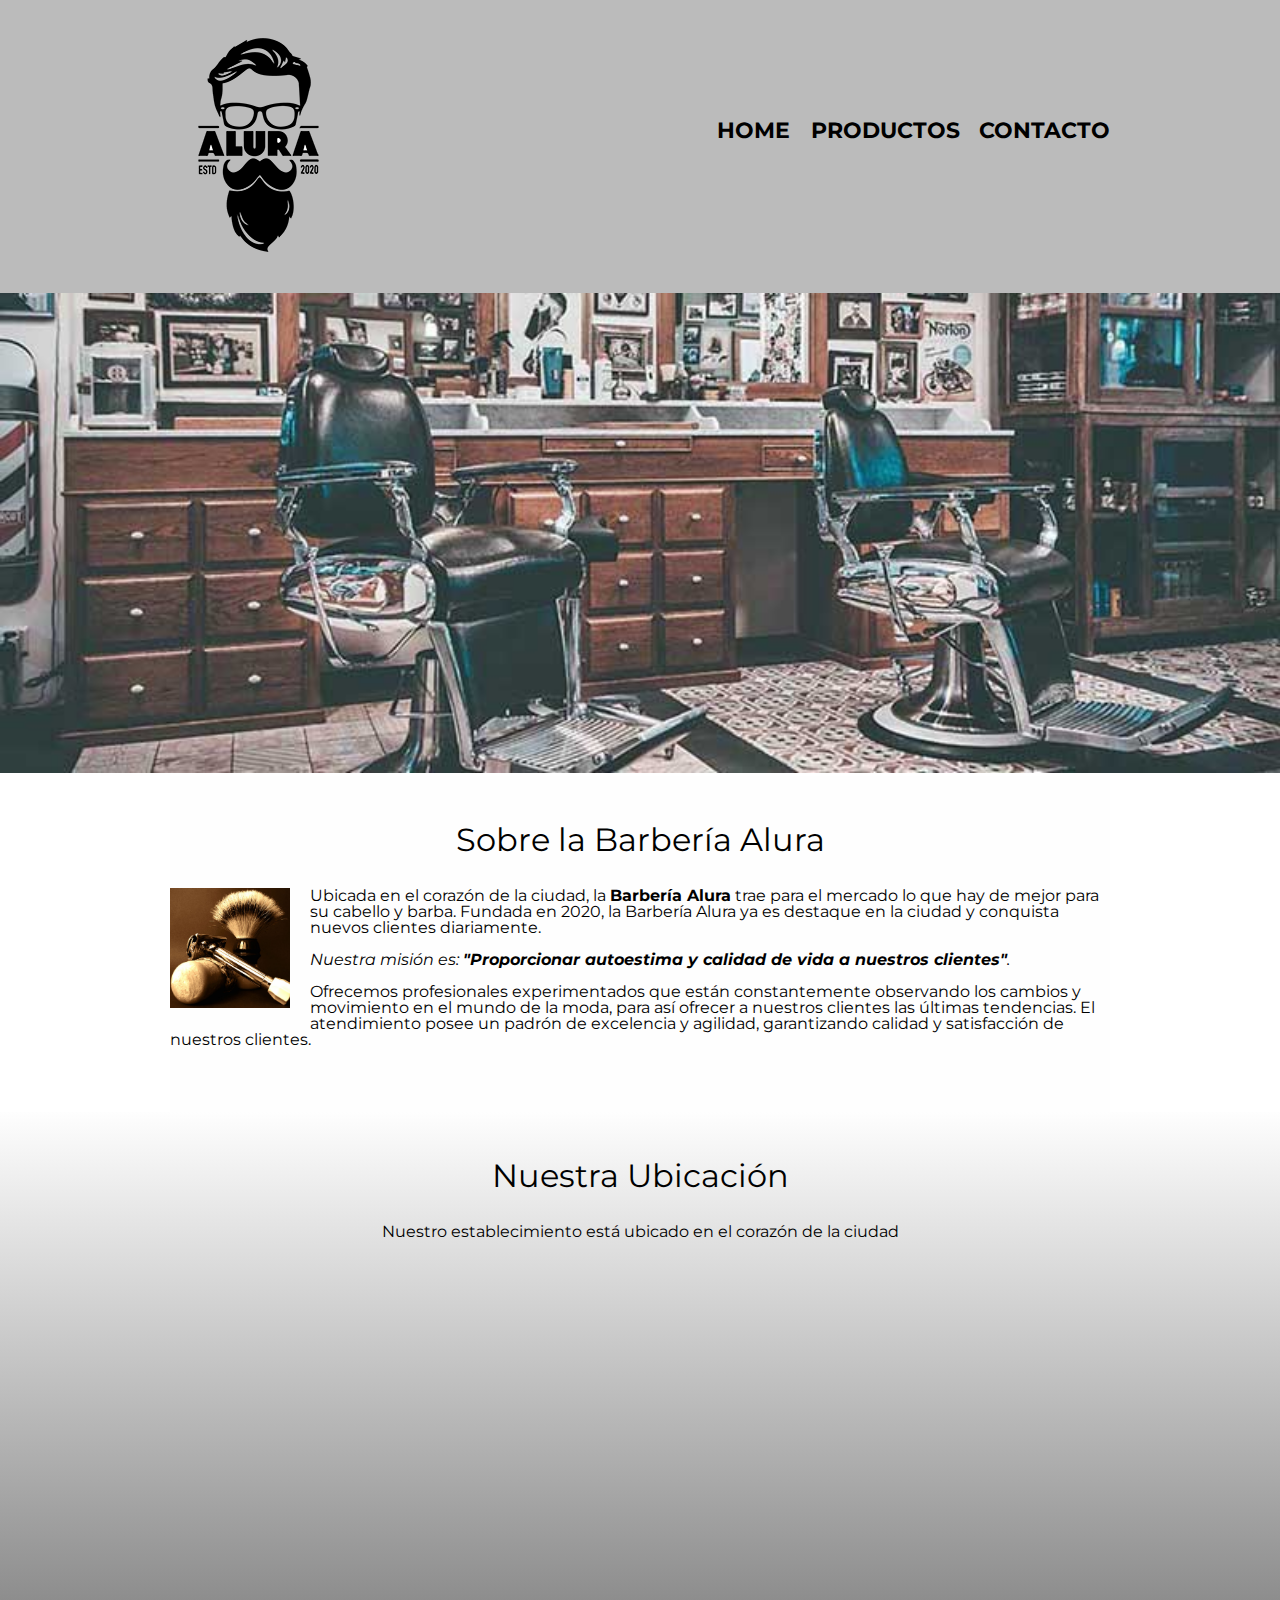
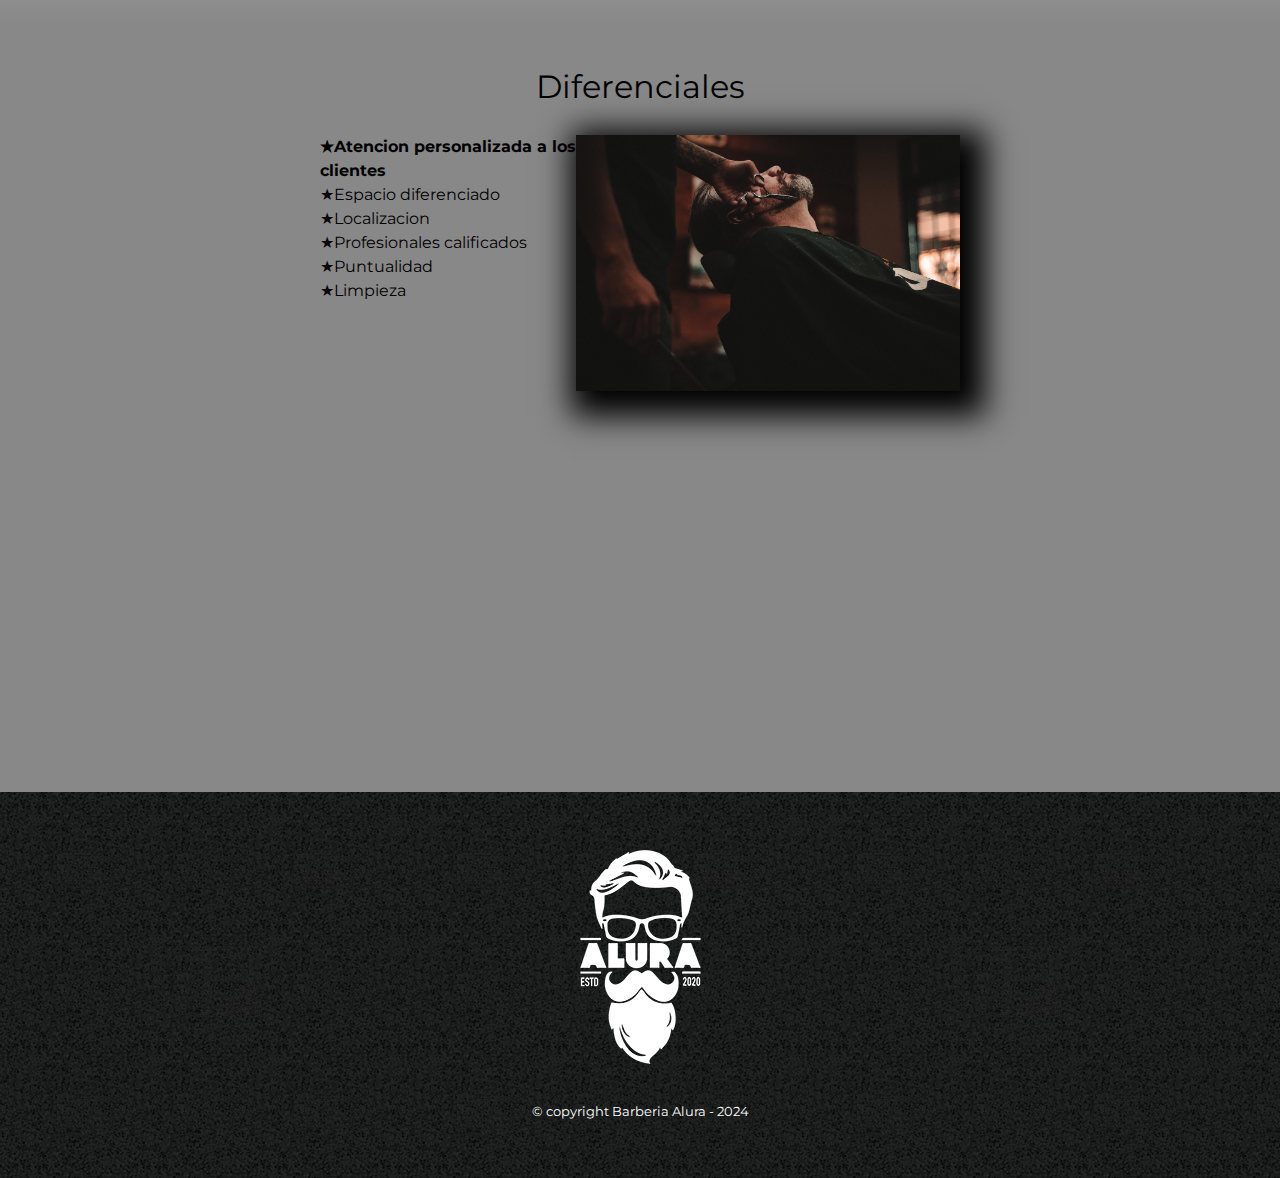
<file: index.html>
<!DOCTYPE html>

<html lang="es">
    <head>
        <meta charset="UTF-8">
        <meta name="viewport" content="width=device-width">
        <title>Barbería Alura</title>
        <link rel="stylesheet" href="reset.css">
        <link rel="stylesheet" href="style.css">
        <link rel="preconnect" href="https://fonts.googleapis.com">
        <link rel="preconnect" href="https://fonts.gstatic.com" crossorigin>
        <link href="https://fonts.googleapis.com/css2?family=Montserrat:wght@300&display=swap" rel="stylesheet">
    </head>

    <body>
        <header>
            <div class="caja">
                <h1>
                    <img src="imagenes/logo.png">
                </h1>
                <nav>
                    <ul>
                        <li><a href="index.html">Home</li>
                        <li><a href="productos.html">Productos</a></li>
                        <li><a href="contacto.html">Contacto</a></li>
                    </ul>
                </nav>
            </div>
        </header>

        <img class="banner" src="banner/banner.jpg">

        <main>
            <section class="principal">
                <h2 class="titulo-principal">Sobre la Barbería Alura</h2>
                
                <img class="utensilios" src="imagenes/utensilios[1].jpg" alt="utensilios de un barbero">

                <p>Ubicada en el corazón de la ciudad, la <strong>Barbería Alura</strong> trae para el mercado lo que hay de mejor para su cabello y barba. Fundada en 2020, la Barbería Alura ya es destaque en la ciudad y conquista nuevos clientes diariamente.</p>
            
                <p id="mision"><em>Nuestra misión es: <strong>"Proporcionar autoestima y calidad de vida a nuestros clientes"</strong>.</em></p>
                
                <p>Ofrecemos profesionales experimentados que están constantemente observando los cambios y movimiento en el mundo de la moda, para así ofrecer a nuestros clientes las últimas tendencias. El atendimiento posee un padrón de excelencia y agilidad, garantizando calidad y satisfacción de nuestros clientes.</p>
            </section>

            <section class="mapa">
                <h3 class="titulo-principal">Nuestra Ubicación</h3>
                <p>Nuestro establecimiento está ubicado en el corazón de la ciudad</p>
                <div class="mapa-contenido">
                    <iframe src="https://www.google.com/maps/embed?pb=!1m18!1m12!1m3!1d3656.4078407285406!2d-46.63721302886367!3d-23.589701978780308!2m3!1f0!2f0!3f0!3m2!1i1024!2i768!4f13.1!3m3!1m2!1s0x94ce5bd9bb943bf5%3A0x6f642995c970f0fe!2scaelum%20alura!5e0!3m2!1ses-419!2spe!4v1710727853720!5m2!1ses-419!2spe" width="100%" height="300" style="border:0;" allowfullscreen="" loading="lazy" referrerpolicy="no-referrer-when-downgrade"></iframe> 
                </div>   
            </section>
    
            <section class="diferenciales">
                <h3 class="titulo-principal">Diferenciales</h3>

                <div class="contenido-diferenciales">
                    <ul class="lista-diferenciales">
                        <li class="items">Atencion personalizada a los clientes</li>
                        <li class="items">Espacio diferenciado</li>
                        <li class="items">Localizacion</li>
                        <li class="items">Profesionales calificados</li>
                        <li class="items">Puntualidad</li>
                        <li class="items">Limpieza</li>
                    </ul><img class="imagen-diferenciales" src="diferenciales/diferenciales.jpg">
                </div>

                <div class="video">
                    <iframe width="100%" height="315" src="https://www.youtube.com/embed/wcVVXUV0YUY?si=gyRF3GHW0-y6WtRd" title="YouTube video player" frameborder="0" allow="accelerometer; autoplay; clipboard-write; encrypted-media; gyroscope; picture-in-picture; web-share" allowfullscreen></iframe>
                </div>
            </section>
        </main>
        <footer>
            <img src="imagenes/logo-blanco.png">
            <p class="copyright">&copy copyright Barberia Alura - 2024</p>
        </footer>
    </body>
</html>
</file>
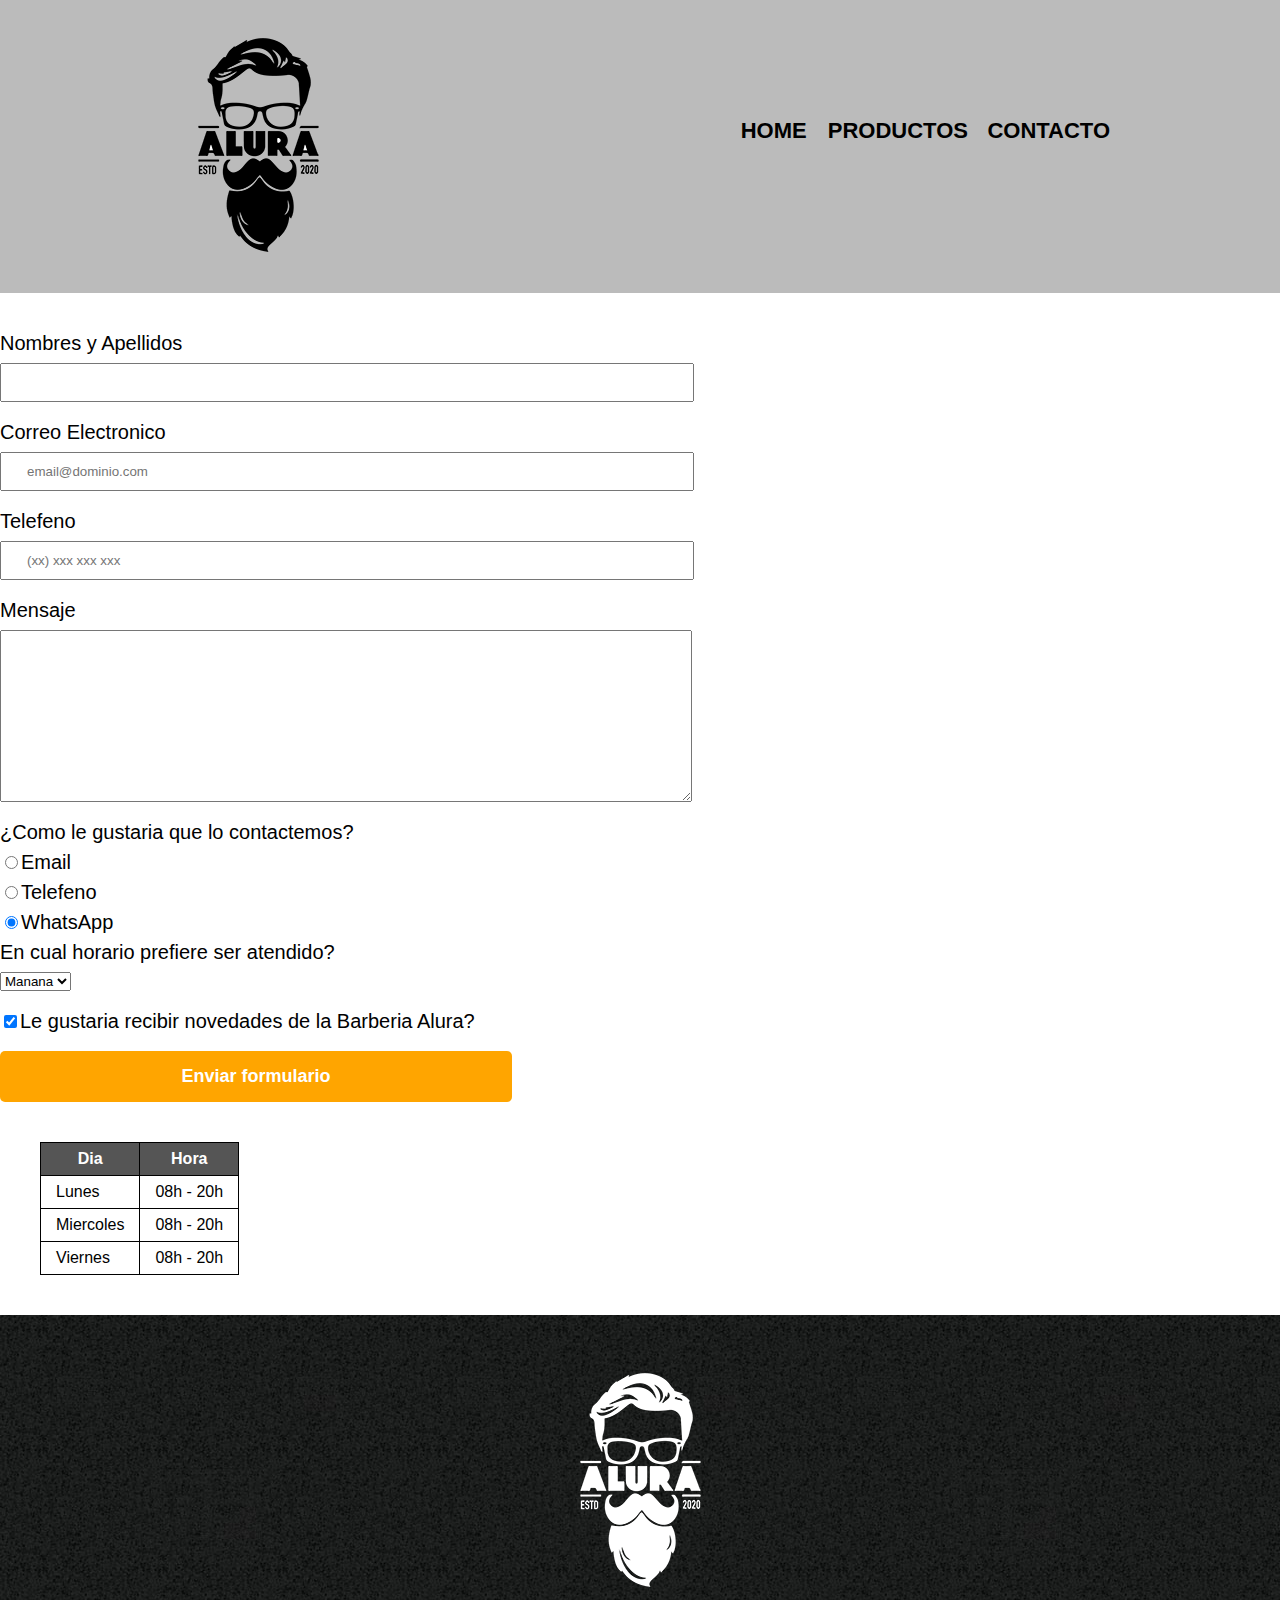
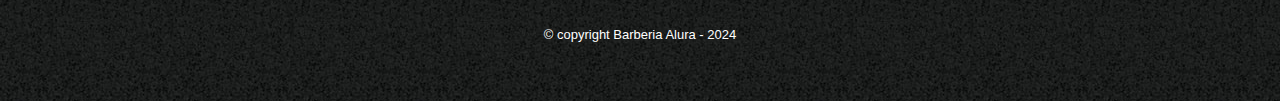
<file: contacto.html>
<!DOCTYPE html>
<html lang="es">
    <head>
        <meta charset="UTF-8">
        <meta name="viewport" content="width=device-width, initial-scale=1.0">
        <title>Productor - Barberia Alura</title>
        <link rel="stylesheet" href="reset.css">
        <link rel="stylesheet" href="style.css">
    </head>
    <body>
        <header>
            <div class="caja">
                <h1>
                    <img src="imagenes/logo.png" alt="Logo de la barberia alura">
                </h1>
                <nav>
                    <ul>
                        <li><a href="index.html">Home</li>
                        <li><a href="productos.html">Productos</a></li>
                        <li><a href="contacto.html">Contacto</a></li>
                    </ul>
                </nav>
            </div>
        </header>
        <main>
            <form action="" method="post">
                <label for="nombreapellido">Nombres y Apellidos</label>
                <input type="text" id="nombreapellido" class="input-padron" required>

                <label for="correoelectronico">Correo Electronico</label>
                <input type="email" id="correoelectronico" class="input-padron" required placeholder="email@dominio.com">

                <label for="telefono">Telefeno</label>
                <input type="tel" id="telefono" class="input-padron" required placeholder="(xx) xxx xxx xxx">

                <label for="mensaje">Mensaje</label>
                <textarea id="mensaje" cols="70" rows="10" class="input-padron" required></textarea>

                <fieldset>
                    <legend>¿Como le gustaria que lo contactemos?</legend>

                    <label for="radio-email"><input type="radio" name="contacto" value="email" id="radio-email">Email</label>
    
                    <label for="radio-telefono"><input type="radio" name="contacto"value="telefono" id="radio-telefono">Telefeno</label>
    
                    <label for="radio-whatsapp"><input type="radio" name="contacto" value="whatsapp" id="radio-whatsapp" checked>WhatsApp</label>
                </fieldset>

                <fieldset>
                    <legend>En cual horario prefiere ser atendido?</legend>
                    <select>
                        <option>Manana</option>
                        <option>Tarde</option>
                        <option>Noche</option>
                    </select>    
                </fieldset>

                <label class="checkbox"><input type="checkbox" checked>Le gustaria recibir novedades de la Barberia Alura?</label>

                <input type="submit" value="Enviar formulario" class="enviar">
            </form>
            <table>
                <thead>
                    <tr>
                        <th>Dia</th>
                        <th>Hora</th>
                    </tr>
                </thead>
                <tbody>
                    <tr>
                        <td>Lunes</td>
                        <td>08h - 20h</td>
                    </tr>
                    <tr>
                        <td>Miercoles</td>
                        <td>08h - 20h</td>
                    </tr>
                    <tr>
                        <td>Viernes</td>
                        <td>08h - 20h</td>
                    </tr>
                </tbody>
            </table>
        </main>
        <footer>
            <img src="imagenes/logo-blanco.png" alt="logo para el footer en logo-blanco">
            <p class="copyright">&copy copyright Barberia Alura - 2024</p>
        </footer>
    </body>
</html>
</file>
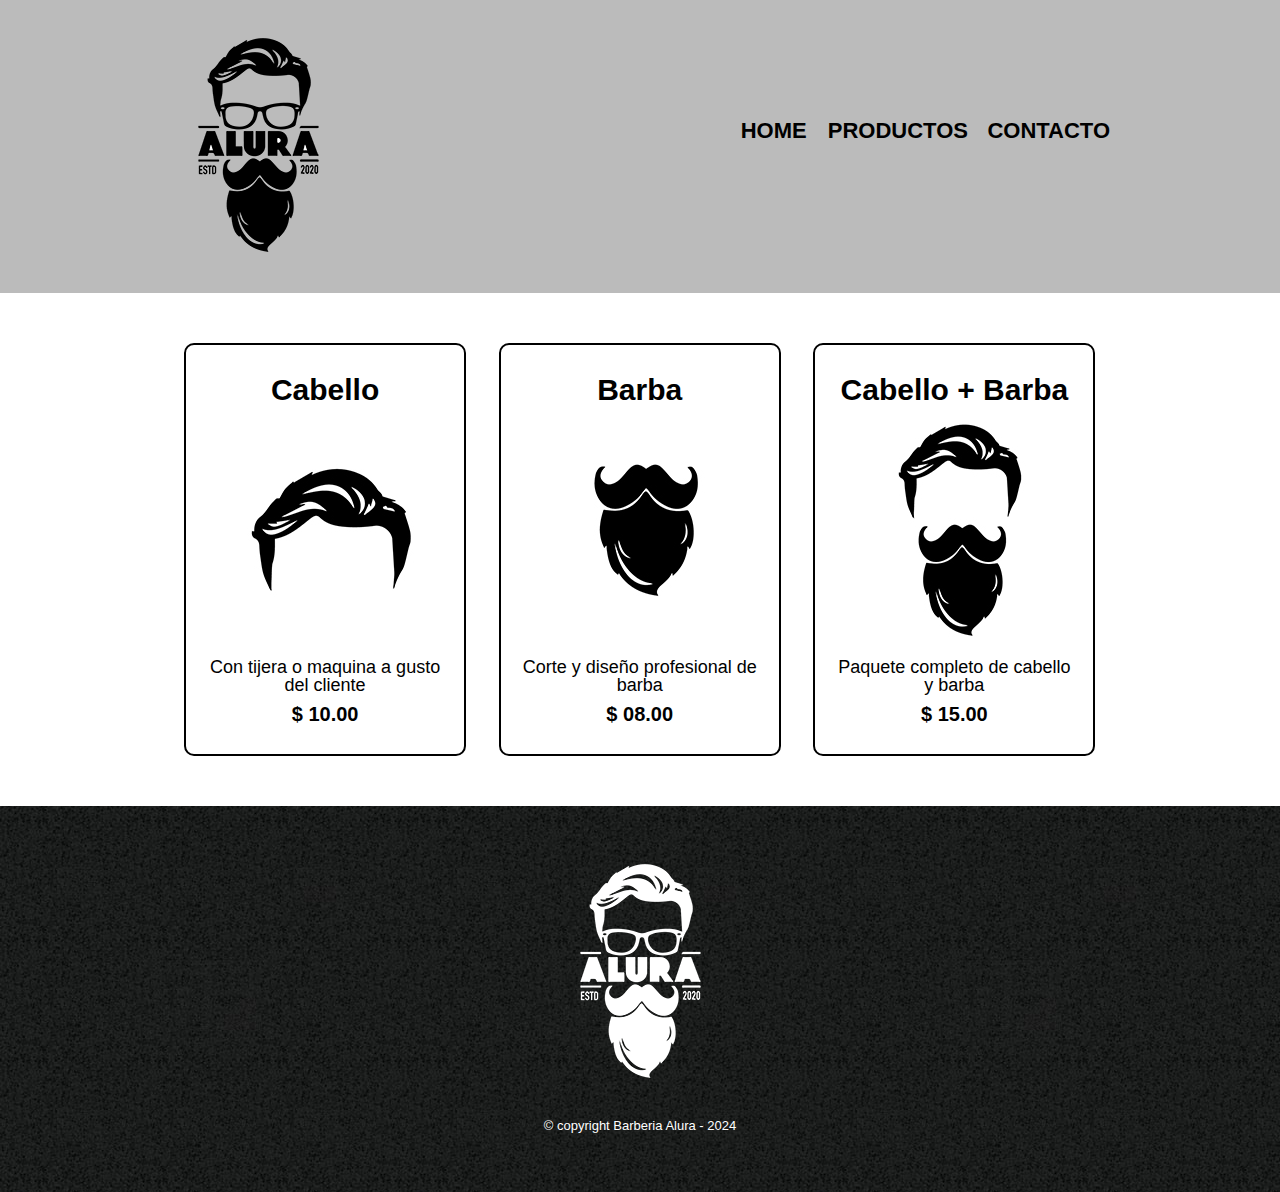
<file: productos.html>
<!DOCTYPE html>
<html lang="es">
    <head>
        <meta charset="UTF-8">
        <meta name="viewport" content="width=device-width, initial-scale=1.0">
        <title>Productor - Barberia Alura</title>
        <link rel="stylesheet" href="reset.css">
        <link rel="stylesheet" href="style.css">
    </head>
    <body>
        <header>
            <div class="caja">
                <h1>
                    <img src="imagenes/logo.png">
                </h1>
                <nav>
                    <ul>
                        <li><a href="index.html">Home</li>
                        <li><a href="productos.html">Productos</a></li>
                        <li><a href="contacto.html">Contacto</a></li>
                    </ul>
                </nav>
            </div>
        </header>
        <main>
            <ul class="productos">
                <li>
                    <h2>Cabello</h2>
                    <img src="imagenes/cabello.jpg">
                    <p class="producto-descripcion">Con tijera o maquina a gusto del cliente</p>
                    <p class="producto-precio">$ 10.00</p>
                </li>
                <li>
                    <h2>Barba</h2>
                    <img src="imagenes/barba.jpg">
                    <p class="producto-descripcion">Corte y diseño profesional de barba</p>
                    <p class="producto-precio">$ 08.00</p>
                </li>
                <li>
                    <h2>Cabello + Barba</h2>
                    <img src="imagenes/cabello+barba.jpg">
                    <p class="producto-descripcion">Paquete completo de cabello y barba</p>
                    <p class="producto-precio">$ 15.00</p>
                </li>
            </ul>
        </main>
        <footer>
            <img src="imagenes/logo-blanco.png">
            <p class="copyright">&copy copyright Barberia Alura - 2024</p>
        </footer>
    </body>
</html>
</file>
<file: style.css>
body{
    font-family: 'Montserrat', sans-serif;
}

header {
    background-color: #BBBBBB;
    padding: 20px 0;
}

.caja{
    width: 940px;
    position:relative; 
    margin:0 auto;
}

nav{
    position: absolute;
    top: 100px;
    right: 0;
}

nav li{
 display: inline;
 margin: 0 0 0 15px;
}

nav a{
    text-transform: uppercase;
    color: #000000;
    font-weight: bold;
    font-size: 22px;
    text-decoration: none;
}

nav a:hover{
    color:#c78c19;
    text-decoration:underline;
}

.productos{
    width: 940px;
    margin: 0 auto;
    padding: 50px;
}

.productos li{
    display: inline-block;
    text-align: center;
    width: 30%;
    vertical-align: top;
    margin: 0 1.5%;
    padding: 30px 20px;
    box-sizing: border-box;
    border: 2px solid #000000;
    border-radius: 10px;
}   

.productos li:hover{
    border-color: #c78c19;
}

.productos li:active{
    border-color: #088c19;
}

.productos h2{
    font-size: 30px;
    font-weight: bold;
}

.productos li:hover h2{
    font-size: 33px;
}

.producto-descripcion{
    font-size: 18px;
}

.producto-precio{
    font-size: 20px;
    font-weight: bold;
    margin-top: 10px;
}

footer {
    text-align: center;
    background: url(imagenes/bg.jpg);
    padding: 40px;
}

.copyright{
    color: #ffffff;
    font-size: 13px;
    margin: 20px;
}

form{
    margin: 40px 0;
}

form label, form legend{
    display: block;
    font-size: 20px;
    margin: 0 0 10px;
}

.input-padron{
    display: block;
    margin: 0 0 20px;
    padding: 10px 25px;
    width: 50%;
}

.checkbox{
    margin: 20px 0;
}

.enviar{
    width: 40%;
    padding: 15px 0;
    font-size: 18px;
    font-weight: bold;
    color: white;
    background: orange;
    border-radius: 5px;
    border: none;
    transition: 1s all;
    cursor: pointer;
}

.enviar:hover{
    background: darkorange;
    transform: scale(1.2);
}

table{
    margin: 40px 40px;
}

thead{
    background: #555555;
    color: white;
    font-weight: bold;
}

td, th{
    border: 1px solid #000000;
    padding: 8px 15px;
}

/*css para el home*/

.banner{
    width: 100%;
}

.principal{
    background: #fefefe;
    padding: 3em 0;
    width: 940px;
    margin: 0 auto;
}

.titulo-principal{
    text-align: center;
    font-size: 2em; /*2 veces la fuente del navegador*/
    margin: 0 0 1em;
    clear: left;
}

.principal p{
    margin: 0 0 1em;
}

.principal strong{
    font-weight: bold;
}

.principal em{
    font-style: italic;
}

.utensilios{
    width: 120px;
    float: left;
    margin: 0 20px 20px 0;
}

.mapa{
    padding: 3em 0;
    background: linear-gradient(#fefefe, #888888);
}

.mapa p{
    margin: 0 0 2em;
    text-align: center;
}

.mapa-contenido{
    width: 940px;
    margin: 0 auto;
}

.diferenciales{
    padding: 3em 0;
    background: #888888;
}

.contenido-diferenciales{
    width: 640px;
    margin: 0 auto;
}

.lista-diferenciales{
    width: 40%;
    display: inline-block;
    vertical-align: top;
}

.items{
    line-height: 1.5;

}

.items::before{
    content: "★";
}

.items:first-child{
    font-weight: bold;
}

/* Otra forma
.items:nth-child(1){
    font-weight: bold;
}*/

.imagen-diferenciales{
    width: 60%;
    transition: 400ms;
    /*box-shadow: abajo derecha difuminacion expancion color*/
    box-shadow: 10px 10px 30px 15px #000000;
}

.imagen-diferenciales:hover{
    opacity: 0.3;
}

.video{
    width: 560px;
    margin: 1em auto;
}

@media screen and (max-width: 480px) {
    h1{
        text-align: center;
    }

    nav{
        position: static;
    }

    .caja, .principal, .mapa-contenido, .contenido-diferenciales, .video{
        width: auto;
    }

    .lista-diferenciales, .imagen-diferenciales{
        width: 100%;
    }
}
</file>
